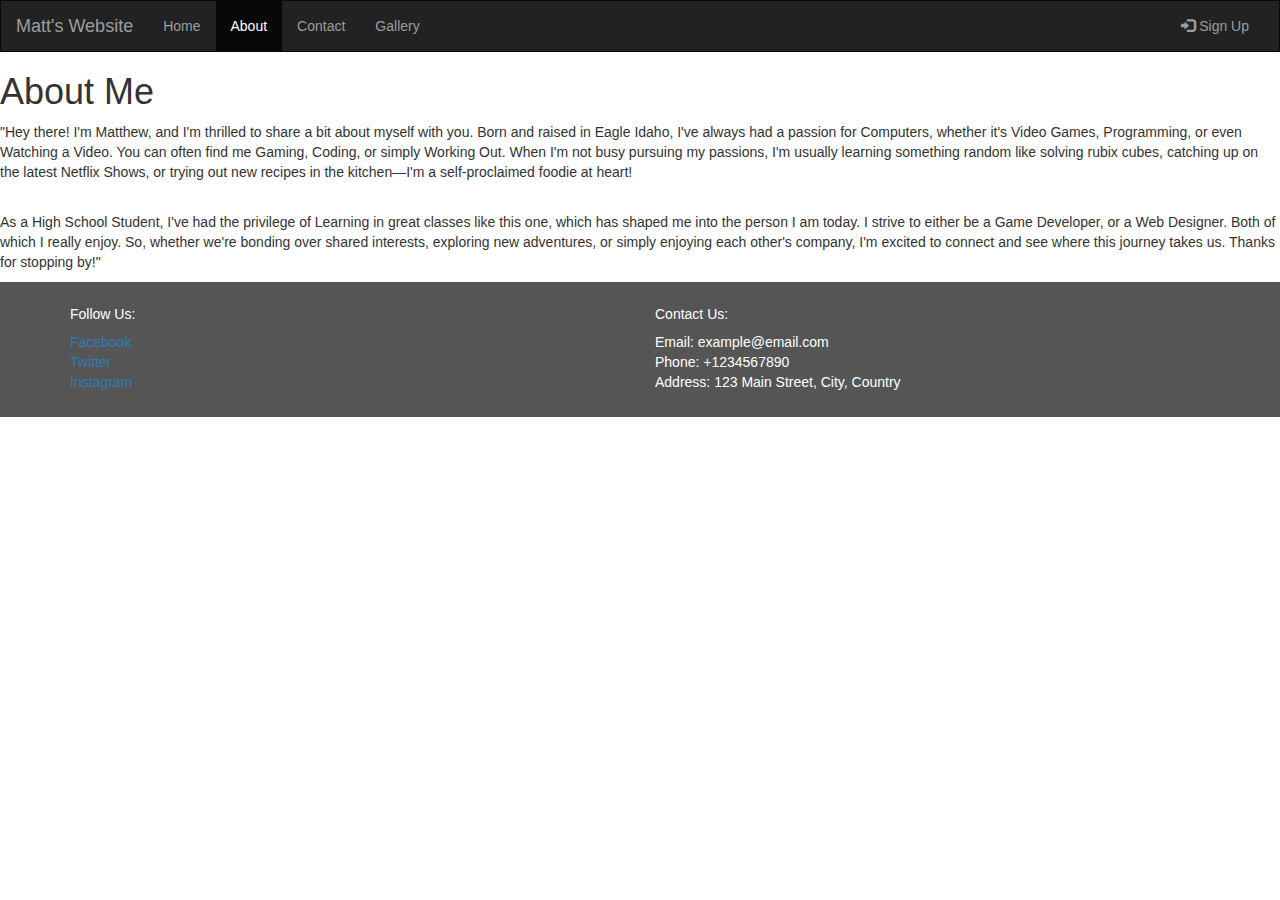
<file: about.html>
<!DOCTYPE html>
<html lang="en">
    <head>
        <title>About Matt</title>
        <meta charset="utf-8">
        <meta name="viewport" content="width=device-width, initial-scale=1">
        <link rel="stylesheet" href="https://maxcdn.bootstrapcdn.com/bootstrap/3.4.1/css/bootstrap.min.css">
        <script src="https://ajax.googleapis.com/ajax/libs/jquery/3.7.1/jquery.min.js"></script>
        <script src="https://maxcdn.bootstrapcdn.com/bootstrap/3.4.1/js/bootstrap.min.js"></script>
        <link rel="stylesheet" type="text/css" href="style.css">
    </head>
    <body>

        <nav class="navbar navbar-inverse">
            <div class="container-fluid">
                <div class="navbar-header">
                    <button type="button" class="navbar-toggle" data-toggle="collapse" data-target="#myNavbar">
                        <span class="icon-bar"></span>
                        <span class="icon-bar"></span>
                        <span class="icon-bar"></span>                        
                    </button>
                    <a class="navbar-brand" href="#">Matt's Website</a>
                </div>
                <div class="collapse navbar-collapse" id="myNavbar">
                    <ul class="nav navbar-nav">
                        <li><a href="index.html">Home</a></li>
                        <li class="active"><a href="about.html">About</a></li>
                        <li><a href="contact.html">Contact</a></li>
                        <li><a href="gallery.html">Gallery</a></li>
                    </ul>
                    <ul class="nav navbar-nav navbar-right">
                        <li><a href="#"><span class="glyphicon glyphicon-log-in"></span> Sign Up</a></li>
                    </ul>
                </div>
            </div>
        </nav>
        <div>
            <h1>About Me</h1>
            <p>"Hey there! I'm Matthew, and I'm thrilled to share a bit about myself with you. Born and raised in Eagle Idaho, I've always had a passion for Computers, whether it's Video Games, Programming, or even Watching a Video. You can often find me Gaming, Coding, or simply Working Out. When I'm not busy pursuing my passions, I'm usually learning something random like solving rubix cubes, catching up on the latest Netflix Shows, or trying out new recipes in the kitchen—I'm a self-proclaimed foodie at heart!</p>
            <br>
            <p>As a High School Student, I've had the privilege of Learning in great classes like this one, which has shaped me into the person I am today. I strive to either be a Game Developer, or a Web Designer. Both of which I really enjoy. So, whether we're bonding over shared interests, exploring new adventures, or simply enjoying each other's company, I'm excited to connect and see where this journey takes us. Thanks for stopping by!"
            </p>
        </div>
        <footer class="footer">
            <div class="container">
              <div class="row">
                <div class="col-md-6">
                  <h5>Follow Us:</h5>
                  <ul class="list-unstyled">
                    <li><a href="#">Facebook</a></li>
                    <li><a href="#">Twitter</a></li>
                    <li><a href="#">Instagram</a></li>
                  </ul>
                </div>
                <div class="col-md-6">
                  <h5>Contact Us:</h5>
                  <ul class="list-unstyled">
                    <li>Email: example@email.com</li>
                    <li>Phone: +1234567890</li>
                    <li>Address: 123 Main Street, City, Country</li>
                  </ul>
                </div>
              </div>
            </div>
          </footer>
    </body>
</html>
</file>
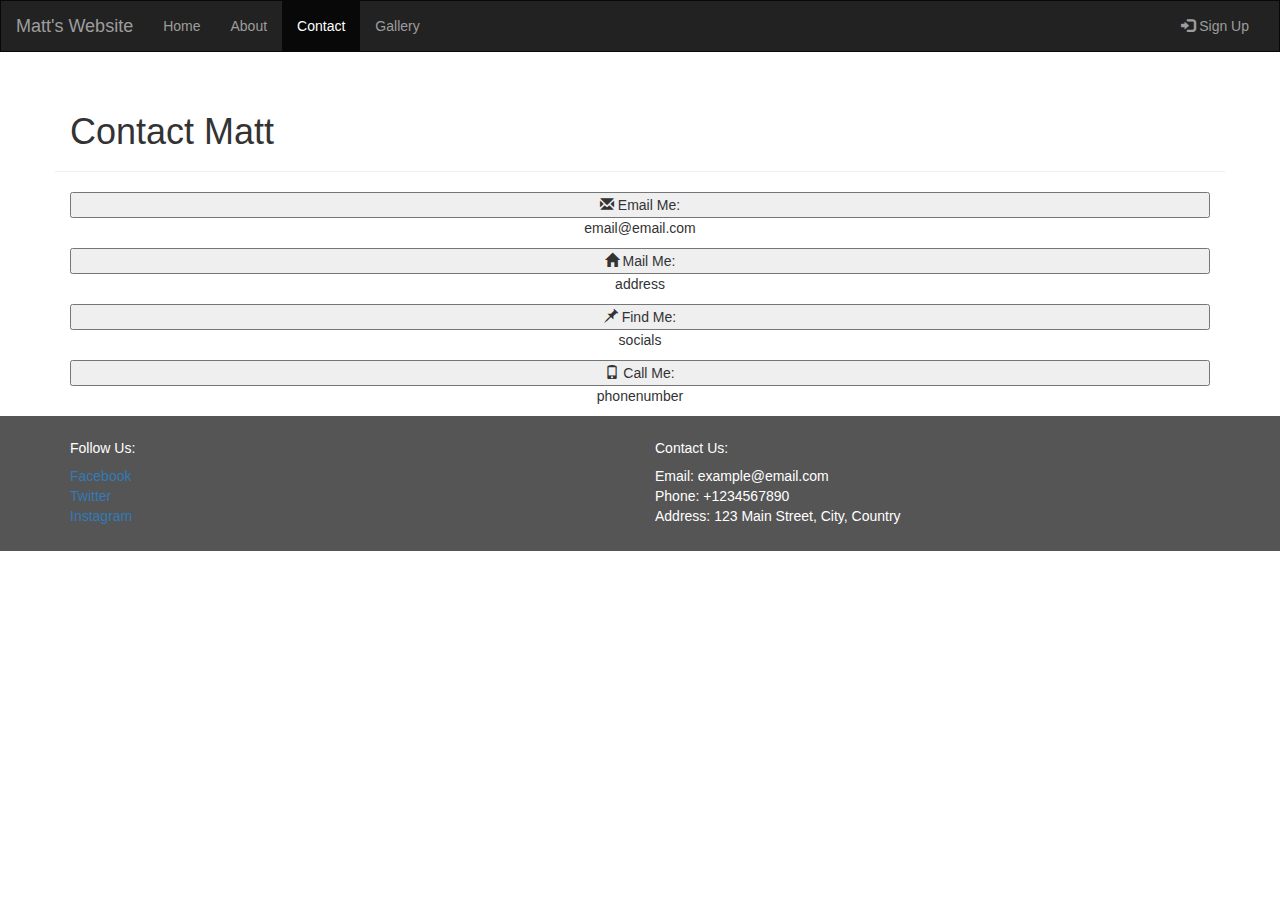
<file: contact.html>
<!DOCTYPE html>
<html>
    <head>
        <title>Contact Matt</title>
        <meta charset="utf-8">
        <meta name="viewport" content="width=device-width, initial-scale=1">
        <link rel="stylesheet" href="https://maxcdn.bootstrapcdn.com/bootstrap/3.4.1/css/bootstrap.min.css">
        <script src="https://ajax.googleapis.com/ajax/libs/jquery/3.7.1/jquery.min.js"></script>
        <script src="https://maxcdn.bootstrapcdn.com/bootstrap/3.4.1/js/bootstrap.min.js"></script>
        <link rel="stylesheet" type="text/css" href="style.css">
    </head>
    <body>

        <nav class="navbar navbar-inverse">
            <div class="container-fluid">
                <div class="navbar-header">
                    <button type="button" class="navbar-toggle" data-toggle="collapse" data-target="#myNavbar">
                        <span class="icon-bar"></span>
                        <span class="icon-bar"></span>
                        <span class="icon-bar"></span>                        
                    </button>
                    <a class="navbar-brand" href="#">Matt's Website</a>
                </div>
                <div class="collapse navbar-collapse" id="myNavbar">
                    <ul class="nav navbar-nav">
                        <li><a href="index.html">Home</a></li>
                        <li><a href="about.html">About</a></li>
                        <li class="active"><a href="contact.html">Contact</a></li>
                        <li><a href="gallery.html">Gallery</a></li>
                    </ul>
                    <ul class="nav navbar-nav navbar-right">
                        <li><a href="#"><span class="glyphicon glyphicon-log-in"></span> Sign Up</a></li>
                    </ul>
                </div>
            </div>
        </nav>
        <div class = "container-fluid">
            <div class = "container page-header">
                <h1>Contact Matt</h1>
            </div>
            <div class = "container text-center">
                <button class = "disabled btn-block no-hover"><span class="glyphicon glyphicon-envelope"></span> Email Me:</button>
                <p>email@email.com</p>
                <button class = "disabled btn-block no-hover"><span class="glyphicon glyphicon-home"></span> Mail Me:</button>
                <p>address</p>
                <button class = "disabled btn-block no-hover"><span class="glyphicon glyphicon-pushpin"></span> Find Me:</button>
                <p>socials</p>
                <button class = "disabled btn-block no-hover"><span class="glyphicon glyphicon-phone"></span> Call Me:</button>
                <p>phonenumber</p>
            </div>
        </div>
        <footer class="footer">
            <div class="container">
              <div class="row">
                <div class="col-md-6">
                  <h5>Follow Us:</h5>
                  <ul class="list-unstyled">
                    <li><a href="#">Facebook</a></li>
                    <li><a href="#">Twitter</a></li>
                    <li><a href="#">Instagram</a></li>
                  </ul>
                </div>
                <div class="col-md-6">
                  <h5>Contact Us:</h5>
                  <ul class="list-unstyled">
                    <li>Email: example@email.com</li>
                    <li>Phone: +1234567890</li>
                    <li>Address: 123 Main Street, City, Country</li>
                  </ul>
                </div>
              </div>
            </div>
          </footer>
    </body>
</html>
</file>
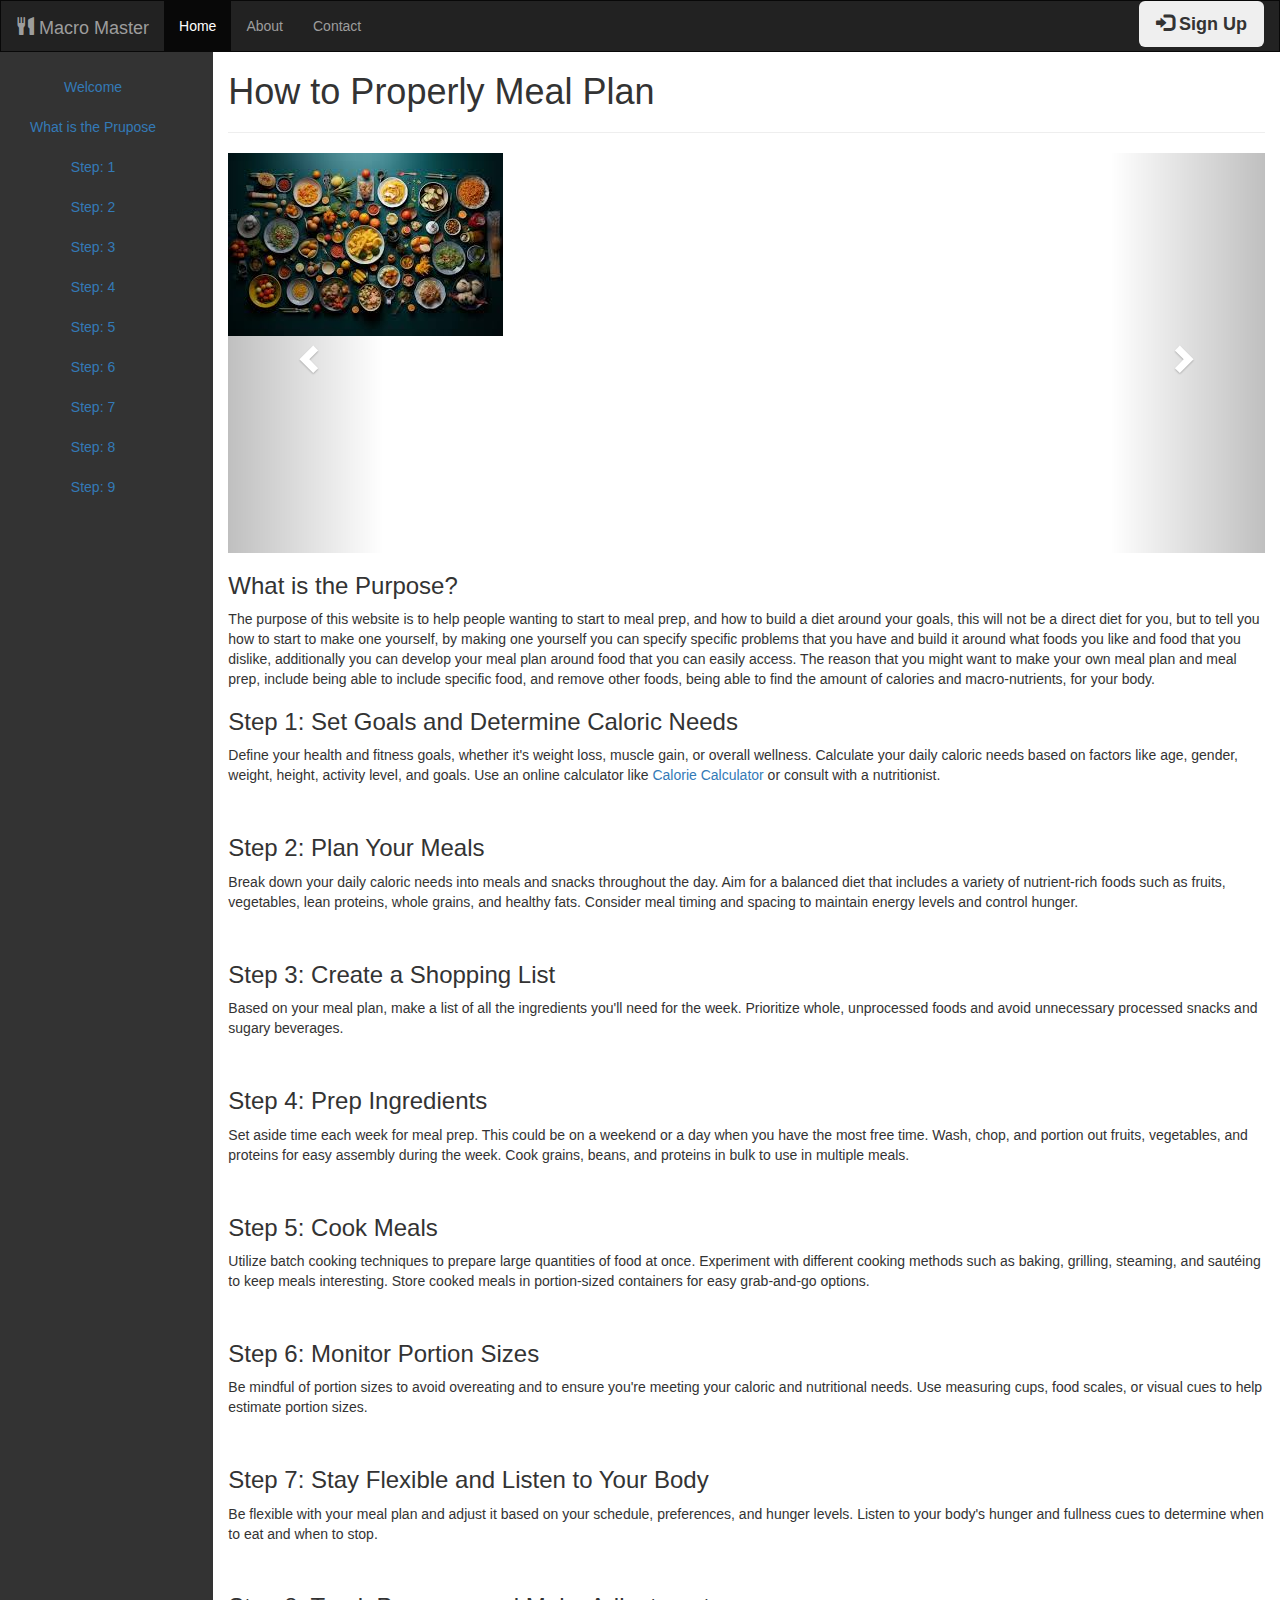
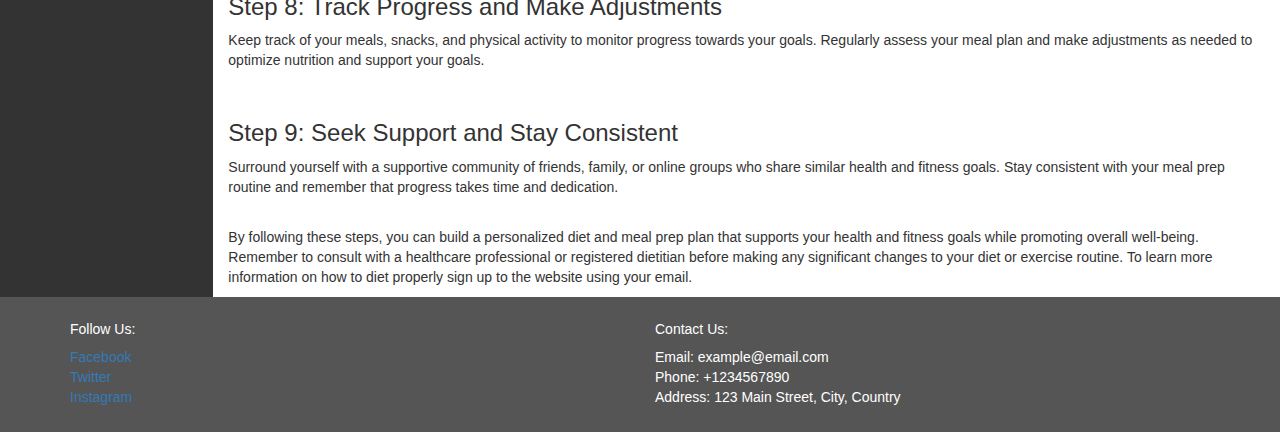
<file: home.html>
<!DOCTYPE html>
<html lang="en">
    <head>
        <title>Macro Master</title>
        <meta charset="utf-8">
        <meta name="viewport" content="width=device-width, initial-scale=1">
        <link rel="stylesheet" href="https://maxcdn.bootstrapcdn.com/bootstrap/3.4.1/css/bootstrap.min.css">
        <script src="https://ajax.googleapis.com/ajax/libs/jquery/3.7.1/jquery.min.js"></script>
        <script src="https://maxcdn.bootstrapcdn.com/bootstrap/3.4.1/js/bootstrap.min.js"></script>
        <link rel="stylesheet" type="text/css" href="style.css">
    </head>
    <body style="background-color: #333;">

        <nav class="navbar navbar-inverse">
            <div class="container-fluid">
                <div class="navbar-header">
                    <button type="button" class="navbar-toggle" data-toggle="collapse" data-target="#myNavbar">
                        <span class="icon-bar"></span>
                        <span class="icon-bar"></span>
                        <span class="icon-bar"></span>                        
                    </button>
                    <a class="navbar-brand" href="#"><span class="glyphicon glyphicon-cutlery"></span> Macro Master</a>
                </div>
                <div class="collapse navbar-collapse" id="myNavbar">
                    <ul class="nav navbar-nav">
                        <li class="active"><a href="home.html">Home</a></li>
                        <li><a href="about.html">About</a></li>
                        <li><a href="contact.html">Contact</a></li>
                    </ul>
                    <ul class="nav navbar-nav navbar-right">
                        <li><button class="btn btn-lg btn-outline-dark important" href="#"><span class="glyphicon glyphicon-log-in"></span> Sign Up</button></li>
                    </ul>
                </div>
            </div>
        </nav>
<div class="container-fluid text-center">    
    <div class="row content">
        <div class="col-sm-2 sidenav">
            <ul class="nav flex-column">
              <li class="nav-item"><a class="nav-link" href="#section1">Welcome</a></li>
              <li class="nav-item"><a class="nav-link" href="#section2">What is the Prupose</a></li>
              <li class="nav-item"><a class="nav-link" href="#section3">Step: 1</a></li>
              <li class="nav-item"><a class="nav-link" href="#section4">Step: 2</a></li>
              <li class="nav-item"><a class="nav-link" href="#section5">Step: 3</a></li>
              <li class="nav-item"><a class="nav-link" href="#section6">Step: 4</a></li>
              <li class="nav-item"><a class="nav-link" href="#section7">Step: 5</a></li>
              <li class="nav-item"><a class="nav-link" href="#section8">Step: 6</a></li>
              <li class="nav-item"><a class="nav-link" href="#section9">Step: 7</a></li>
              <li class="nav-item"><a class="nav-link" href="#section10">Step: 8</a></li>
              <li class="nav-item"><a class="nav-link" href="#section11">Step: 9</a></li>
            </ul>
          </div>
        <div class="col-sm-10 text-left" style="background-color: #fff">
            <h1 id="section1">How to Properly Meal Plan</h1>
            <hr>
            <div id="myCarousel" class="carousel slide" data-ride="carousel">
              <!-- Indicators -->
              <ol class="carousel-indicators">
                <li data-target="#myCarousel" data-slide-to="0" class="active"></li>
                <li data-target="#myCarousel" data-slide-to="1"></li>
                <li data-target="#myCarousel" data-slide-to="2"></li>
              </ol>
            
              <!-- Wrapper for slides -->
              <div class="carousel-inner">
                <div class="item active">
                  <img src="assets/table of foods.jpg">
                </div>
            
                <div class="item">
                  <img src="assets/table full of food 2.jpg">
                </div>
            
                <div class="item">
                  <img src="assets/table of food 3.jpg">
                </div>
              </div>
            
              <!-- Left and right controls -->
              <a class="left carousel-control" href="#myCarousel" data-slide="prev">
                <span class="glyphicon glyphicon-chevron-left"></span>
                <span class="sr-only">Previous</span>
              </a>
              <a class="right carousel-control" href="#myCarousel" data-slide="next">
                <span class="glyphicon glyphicon-chevron-right"></span>
                <span class="sr-only">Next</span>
              </a>
            </div>
            
            
            <h3 id="section2"> What is the Purpose?</h3>
            <p>The purpose of this website is to help people wanting to start to meal prep, and how to build a diet around your goals, this will not be a direct diet for you, but to tell you how to start to make one yourself, by making one yourself you can specify specific problems that you have and build it around what foods you like and food that you dislike, additionally you can develop your meal plan around food that you can easily access. The reason that you might want to make your own meal plan and meal prep, include being able to include specific food, and remove other foods, being able to find the amount of calories and macro-nutrients, for your body.</p>
            <h3 id="section3">Step 1: Set Goals and Determine Caloric Needs</h3>
            <p> Define your health and fitness goals, whether it's weight loss, muscle gain, or overall wellness. Calculate your daily caloric needs based on factors like age, gender, weight, height, activity level, and goals. Use an online calculator like <a href="https://www.calculator.net/macro-calculator.html" target="_blank"> Calorie Calculator</a> or consult with a nutritionist.
            </p>
            <br>
            <h3 id="section4">Step 2: Plan Your Meals</h3>
            <p>Break down your daily caloric needs into meals and snacks throughout the day. Aim for a balanced diet that includes a variety of nutrient-rich foods such as fruits, vegetables, lean proteins, whole grains, and healthy fats. Consider meal timing and spacing to maintain energy levels and control hunger.</p>
            <br>
            <h3 id="section5">Step 3: Create a Shopping List</h3>
            <p>Based on your meal plan, make a list of all the ingredients you'll need for the week. Prioritize whole, unprocessed foods and avoid unnecessary processed snacks and sugary beverages.</p>
            <br>
            <h3 id="section6">Step 4: Prep Ingredients</h3>
            <p>Set aside time each week for meal prep. This could be on a weekend or a day when you have the most free time. Wash, chop, and portion out fruits, vegetables, and proteins for easy assembly during the week. Cook grains, beans, and proteins in bulk to use in multiple meals.</p>
            <br>
            <h3 id="section7">Step 5: Cook Meals</h3>
            <p>Utilize batch cooking techniques to prepare large quantities of food at once. Experiment with different cooking methods such as baking, grilling, steaming, and sautéing to keep meals interesting. Store cooked meals in portion-sized containers for easy grab-and-go options.</p>
            <br>
            <h3 id="section8">Step 6: Monitor Portion Sizes</h3>
            <p>Be mindful of portion sizes to avoid overeating and to ensure you're meeting your caloric and nutritional needs. Use measuring cups, food scales, or visual cues to help estimate portion sizes.</p>
            <br>
            <h3 id="section9">Step 7: Stay Flexible and Listen to Your Body</h3>
            <p>Be flexible with your meal plan and adjust it based on your schedule, preferences, and hunger levels. Listen to your body's hunger and fullness cues to determine when to eat and when to stop.</p>
            <br>
            <h3 id="section10">Step 8: Track Progress and Make Adjustments</h3>
            <p>Keep track of your meals, snacks, and physical activity to monitor progress towards your goals. Regularly assess your meal plan and make adjustments as needed to optimize nutrition and support your goals.</p>
            <br>
            <h3 id="section11">Step 9: Seek Support and Stay Consistent</h3>
            <p>Surround yourself with a supportive community of friends, family, or online groups who share similar health and fitness goals. Stay consistent with your meal prep routine and remember that progress takes time and dedication.</p>
            <br>
            <p>By following these steps, you can build a personalized diet and meal prep plan that supports your health and fitness goals while promoting overall well-being. Remember to consult with a healthcare professional or registered dietitian before making any significant changes to your diet or exercise routine. To learn more information on how to diet properly sign up to the website using your email.</p>
        </div>
    </div>
</div>

<footer class="footer">
    <div class="container">
      <div class="row">
        <div class="col-md-6">
          <h5>Follow Us:</h5>
          <ul class="list-unstyled">
            <li><a href="#">Facebook</a></li>
            <li><a href="#">Twitter</a></li>
            <li><a href="#">Instagram</a></li>
          </ul>
        </div>
        <div class="col-md-6">
          <h5>Contact Us:</h5>
          <ul class="list-unstyled">
            <li>Email: example@email.com</li>
            <li>Phone: +1234567890</li>
            <li>Address: 123 Main Street, City, Country</li>
          </ul>
        </div>
      </div>
    </div>
  </footer>
  

</body>
</html>
</file>
<file: style.css>
/* Remove the navbar's default margin-bottom and rounded borders */ 
.navbar {
    margin-bottom: 0;
    border-radius: 0;
}
    
/* Set height of the grid so .sidenav can be 100% (adjust as needed) */
.row.content {height: 450px}
    
/* Set gray background color and 100% height */
.sidenav {
    display: flex;
    background-color: #333;
    padding-top: 15px;
    height: 100vh;
    overflow-y: auto;
}
    
/* Set black background color, white text and some padding */
footer {
    background-color: #555;
    color: white;
    padding: 15px;
}
    
/* On small screens, set height to 'auto' for sidenav and grid */
@media screen and (max-width: 767px) {
    .sidenav {
        height: auto;
        padding: 15px;
    }
    .row.content {height:auto;} 
}
.no-hover {
    pointer-events: none;
    
}
.main-img {
    margin-left: auto;
    margin-right: auto;
    display : block;
    width: 55%;
    height:auto;
}
.nav {
    text-align: center;
}
.important {
    font-weight: bold;
}
.carousel {
    height: 400px;
    width: auto;
}
.overlay {
    display: none;
    position: fixed;
    top: 0;
    left: 0;
    width: 100%;
    height: 100%;
    background-color: rgba(0, 0, 0, 0.5);
    z-index: 999;
}

.popup {
    display: flex;
    justify-content: center;
    align-items: center;
    position: fixed;
    top: 50%;
    left: 50%;
    transform: translate(-50%, -50%);
    background-color: white;
    padding: 20px;
    border-radius: 5px;
    z-index: 1000;
}

.popup-content h2 {
    margin-top: 0;
}
</file>
